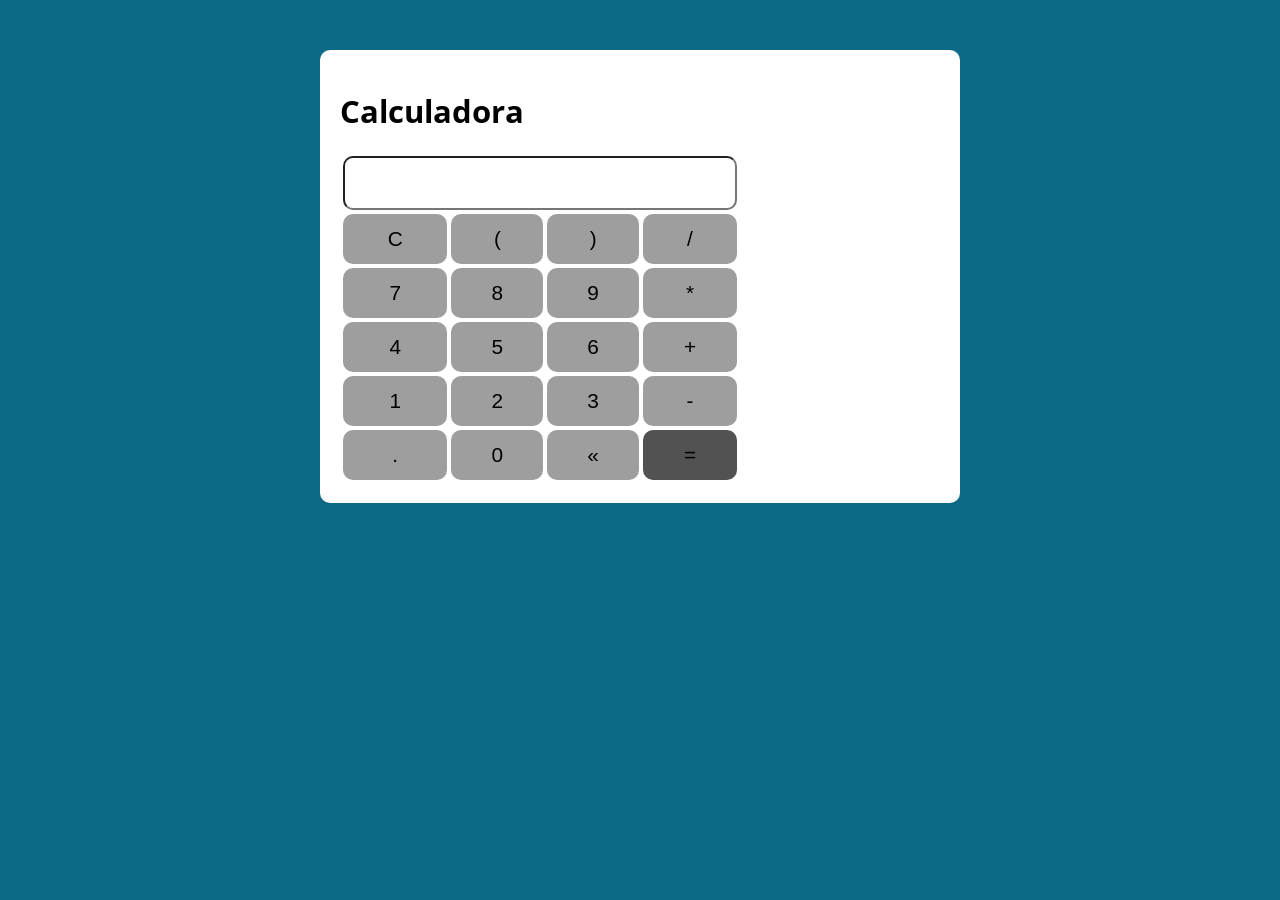
<file: Aula-09/index.html>
<!DOCTYPE html>
<html lang="pt-BR">

<head>
    <meta charset="UTF-8">
    <meta name="viewport" content="width=device-width, initial-scale=1.0">
    <link rel="stylesheet" href="./assets/css/style.css">
    <title>Calculadora</title>
</head>

<body>

    <section class="container">
        <h1>Calculadora</h1>

        <table class="calculadora">
            <tr>
                <td colspan="4"><input type="text" class="display"></td>
            </tr>

            <tr>
                <td><button class="btn btn-clear">C</button></td>
                <td><button class="btn btn-num">(</button></td>
                <td><button class="btn btn-num">)</button></td>
                <td><button class="btn btn-num">/</button></td>
            </tr>

              <tr>
                <td><button class="btn btn-num">7</button></td>
                <td><button class="btn btn-num">8</button></td>
                <td><button class="btn btn-num">9</button></td>
                <td><button class="btn btn-num">*</button></td>
            </tr>

            <tr>
                <td><button class="btn btn-num">4</button></td>
                <td><button class="btn btn-num">5</button></td>
                <td><button class="btn btn-num">6</button></td>
                <td><button class="btn btn-num">+</button></td>
            </tr>

            <tr>
                <td><button class="btn btn-num">1</button></td>
                <td><button class="btn btn-num">2</button></td>
                <td><button class="btn btn-num">3</button></td>
                <td><button class="btn btn-num">-</button></td>
            </tr>

            <tr>
                <td><button class="btn btn-num">.</button></td>
                <td><button class="btn btn-num">0</button></td>
                <td><button class="btn btn-del">&laquo;</button></td>
                <td><button class="btn btn-eq">=</button></td>
            </tr>
        </table>
    </section>

    <script src="./assets/js/main.js"></script>
</body>

</html>
</file>
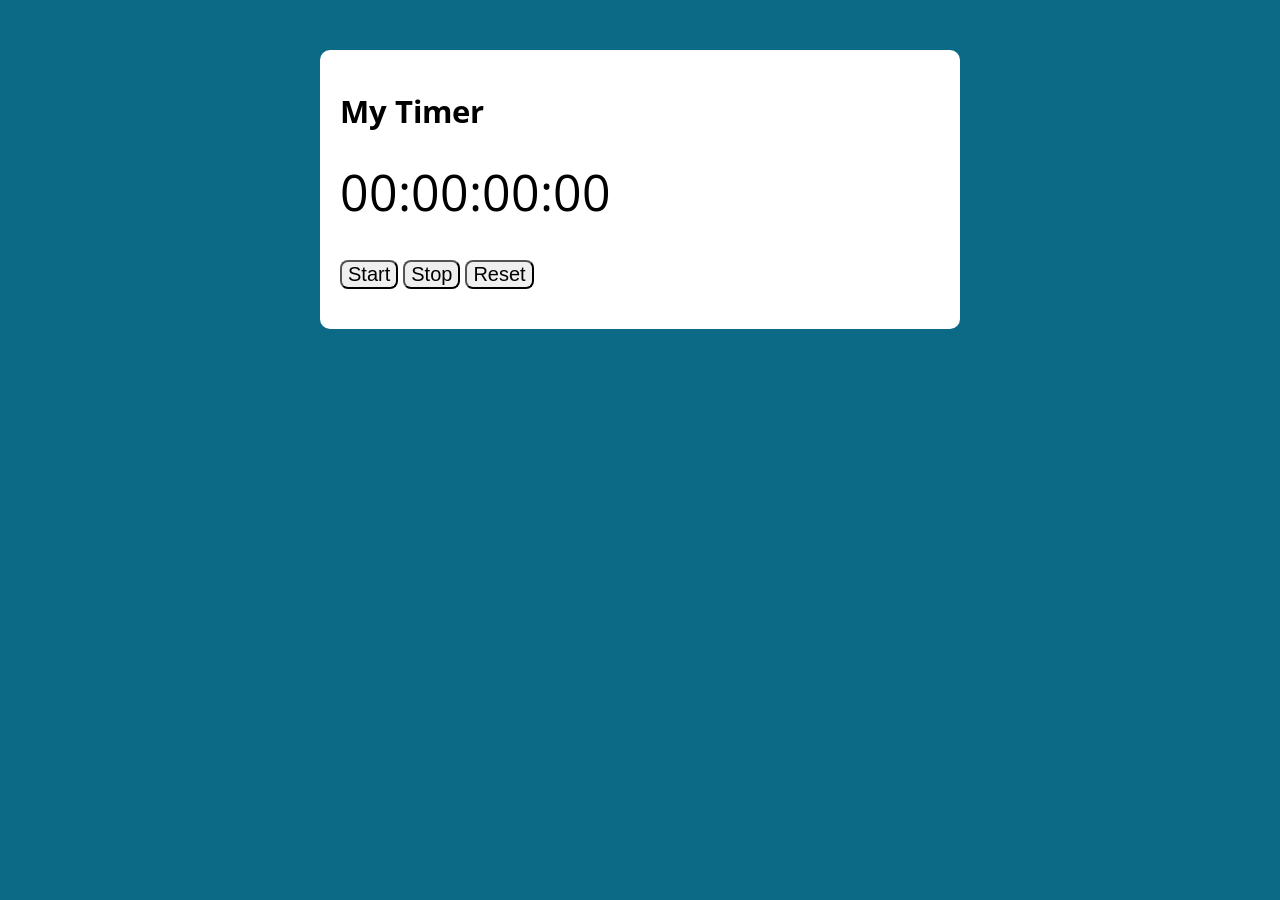
<file: JavaScript-LógicaDeProgramação/Aula-27-ExercicioCronometro/index.html>
<!doctype html>
<html lang="pt-BR">
  <head>
    <meta charset="UTF-8" />
    <meta name="viewport" content="width=device-width, initial-scale=1.0" />
    <link rel="stylesheet" href="./assets/css/style.css" />
    <title>Timer</title>
  </head>

  <body>
    <section class="container">
      <h1>My Timer</h1>
      <p class="clock">00:00:00:00</p>
      <p class="buttonClass">
        <button class="btnStart">Start</button>
        <button class="btnStop">Stop</button>
        <button class="bntReset">Reset</button>
      </p>
    </section>

    <script src="./assets/js/main.js"></script>
  </body>
</html>
</file>
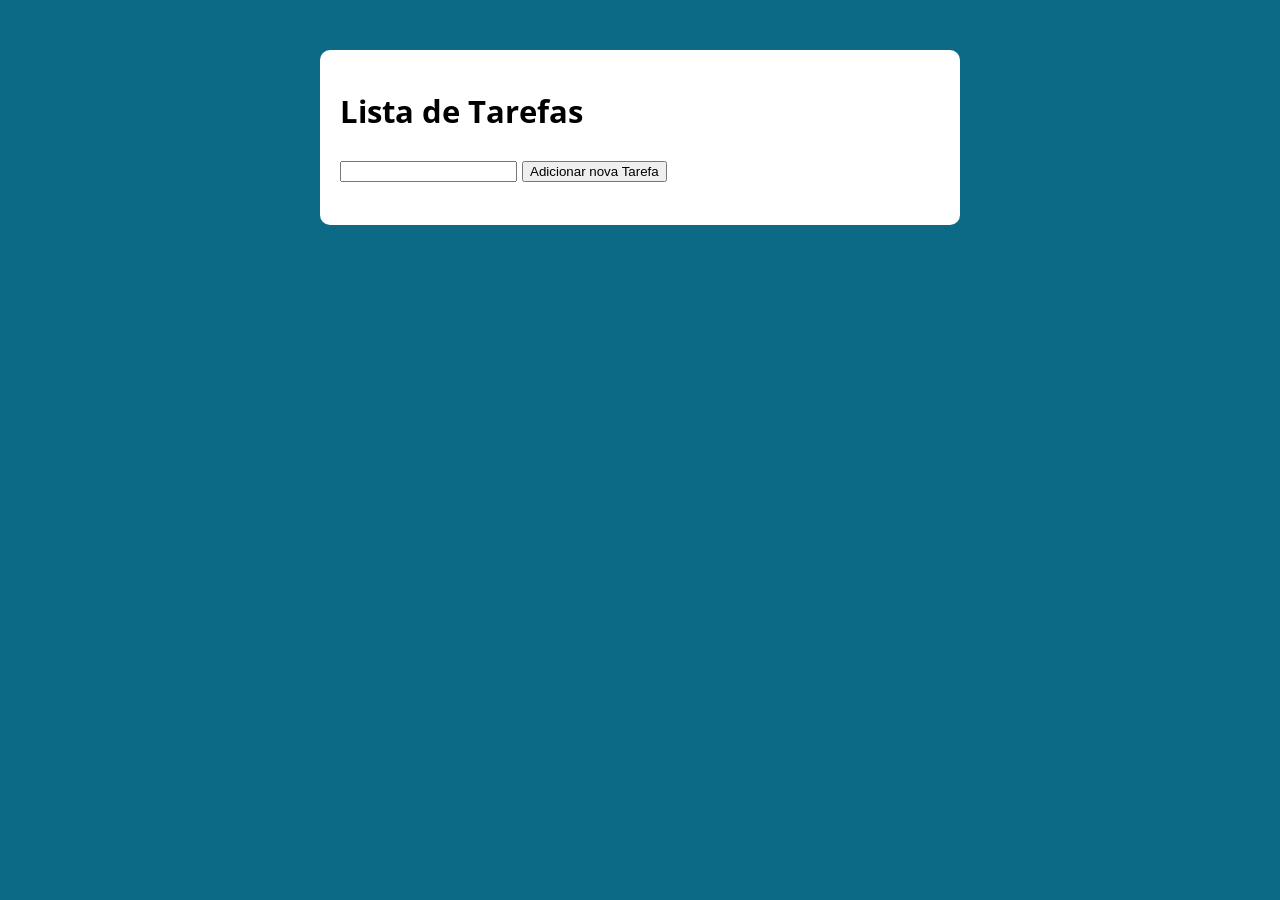
<file: JavaScript-LógicaDeProgramação/Aula-28-ExercicioListaDeTarefas/index.html>
<!doctype html>
<html lang="pt-BR">
  <head>
    <meta charset="UTF-8" />
    <meta name="viewport" content="width=device-width, initial-scale=1.0" />
    <link rel="stylesheet" href="./assets/css/style.css" />
    <title>Lista de Tarefas</title>
  </head>

  <body>
    <section class="container">
      <h1>Lista de Tarefas</h1>
      <p>
        <input type="text" class="inputNovaTarefa">
        <button class="btnAddTarefa">Adicionar nova Tarefa</button>
      </p>

      <ul class="tarefas"></ul>
    </section>

    <script src="./assets/js/main.js"></script>
  </body>
</html>
</file>
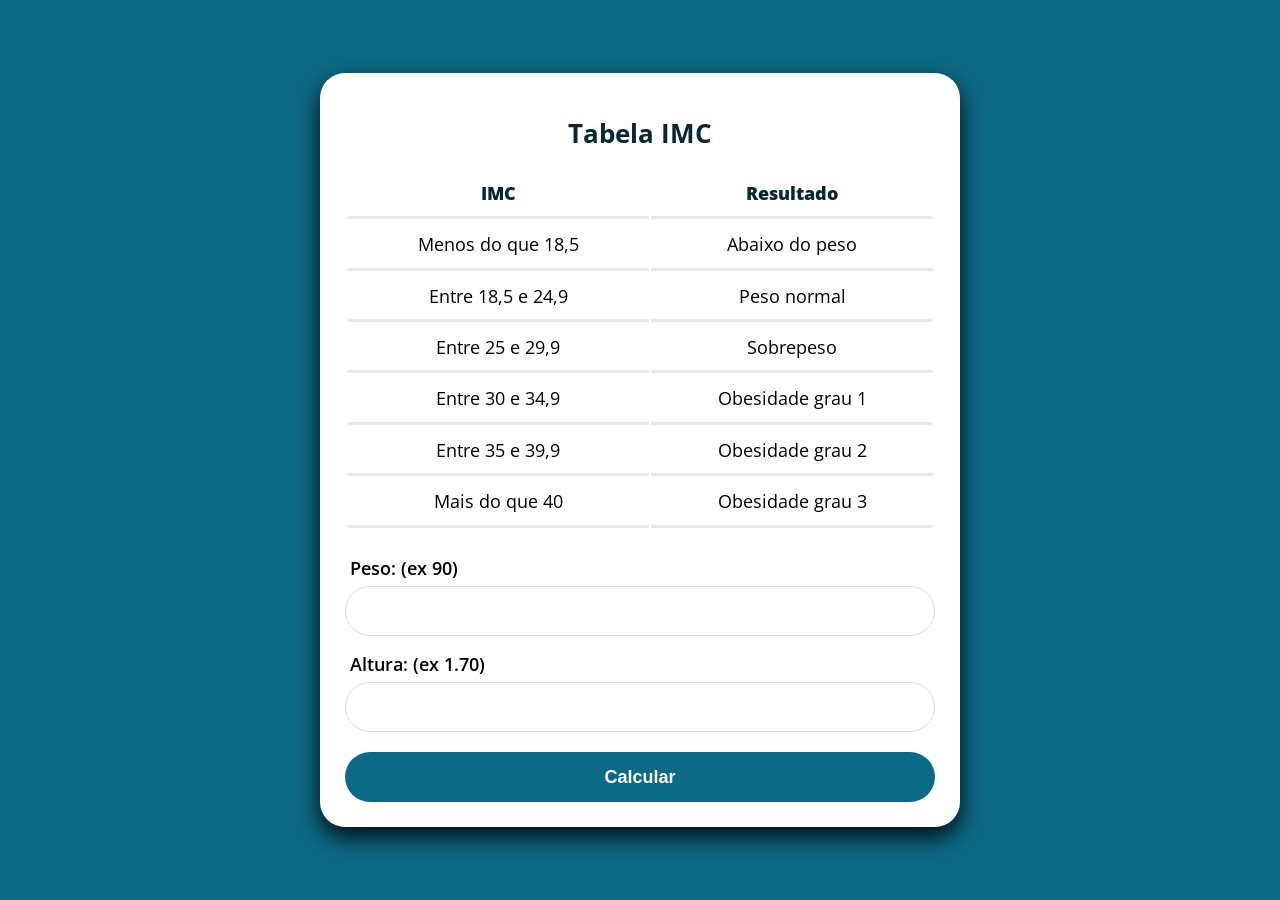
<file: JavaScript-LógicaDeProgramação/Aula-06-Exercicio/Exercicio/index.html>
<!DOCTYPE html>
<html lang="pt-BR">

<head>
    <meta charset="UTF-8">
    <meta name="viewport" content="width=device-width, initial-scale=1.0">
    <link rel="stylesheet" href="./assets/css/style.css">
    <title>Calculo de IMC</title>
</head>

<body>

    <section class="container">
        <h1>Tabela IMC</h1>
        <table>
            <thead>
                <tr>
                    <th>IMC</th>
                    <th>Resultado</th>
                </tr>
            </thead>
            <tbody>
                <tr>
                    <td>Menos do que 18,5</td>
                    <td>Abaixo do peso</td>
                </tr>
                <tr>
                    <td>Entre 18,5 e 24,9</td>
                    <td>Peso normal</td>
                </tr>
                <tr>
                    <td>Entre 25 e 29,9</td>
                    <td>Sobrepeso</td>
                </tr>
                <tr>
                    <td>Entre 30 e 34,9</td>
                    <td>Obesidade grau 1</td>
                </tr>
                <tr>
                    <td>Entre 35 e 39,9</td>
                    <td>Obesidade grau 2</td>
                </tr>
                <tr>
                    <td>Mais do que 40</td>
                    <td>Obesidade grau 3</td>
                </tr>
            </tbody>
        </table>

        <form class="form" action="" method="get">
            <label for="peso">Peso: (ex 90) </label>
            <input type="text" id="peso">

            <label for="altura">Altura: (ex 1.70) </label>
            <input type="text" id="altura">

            <button type="submit">Calcular</button>

            <div class="resultadoIMC"></div>
        </form>

    </section>

    <script src="./assets/js/main.js"></script>
</body>

</html>
</file>
<file: Aula-09/assets/css/style.css>
@import url('https://fonts.googleapis.com/css2?family=Open+Sans:ital,wght@0,300..800;1,300..800&display=swap');

:root{
    --primary-color: rgb(13, 106, 134);
    --primary-color-darker: rgb(7, 40, 50);
}

* {
    box-sizing: border-box;
    outline: 0;
}

body {
    margin: 0;
    padding: 0;
    background: var(--primary-color);
    font-family: 'Open sans', sans-serif;
    font-size: 1.3em;
    line-height: 1.5em;
}

.container {
    max-width: 640px;
    margin: 50px auto;
    background: #fff;
    padding: 20px;
    border-radius: 10px;
}

form input, form label, form button {
    display: block;
    width: 100%;
    margin-bottom: 10px;
    border-radius: 25px;
}

form input {
    font-size: 24px;
    height: 50px;
    padding: 0 20px;
}

form input:focus {
    outline: 1px solid var(--primary-color);
}

form button {
    border: none;
    background: var(--primary-color);
    color: #fff;
    font-size: 18px;
    font-weight: 700;
    height: 50px;
    cursor: pointer;
    margin-top: 30px;
}

form button:hover {
    background: var(--primary-color-darker);
}

form button:active {
    background: green;
}

.calculadora {
    width: 400px;
}

.display {
    font-size: 2em;
    width: 100%;
    text-align: right;
    border-radius: 10px;
}

.btn {
    width: 100%;
    height: 50px;
    font-size: 1em;
    border: none;
    background: #676565a0;
    border-radius: 10px;
    cursor: pointer;
}

.btn:hover {
    background: #434343f8;
    transform: translateY(-1.4px);
    box-shadow: 0 5px 5px rgb(131, 131, 131);
}

.btn-eq {
    background: #212121c6;
}
</file>
<file: JavaScript-LógicaDeProgramação/Aula-27-ExercicioCronometro/assets/css/style.css>
@import url('https://fonts.googleapis.com/css2?family=Open+Sans:ital,wght@0,300..800;1,300..800&display=swap');

:root{
    --primary-color: rgb(13, 106, 134);
    --primary-color-darker: rgb(7, 40, 50);
}

* {
    box-sizing: border-box;
    outline: 0;
}

body {
    margin: 0;
    padding: 0;
    background: var(--primary-color);
    font-family: 'Open sans', sans-serif;
    font-size: 1.3em;
    line-height: 1.5em;
}

.container {
    max-width: 640px;
    margin: 50px auto;
    background: #fff;
    padding: 20px;
    border-radius: 10px;
}

p, .clock {
    font-size: 50px;
}

p, .buttonClass, button {
    font-size: 20px;
    border-radius: 8px;
}

.colorStop{
    color: red;
}

.colorStart{
    color: green;
}
</file>
<file: JavaScript-LógicaDeProgramação/Aula-28-ExercicioListaDeTarefas/assets/css/style.css>
@import url('https://fonts.googleapis.com/css2?family=Open+Sans:ital,wght@0,300..800;1,300..800&display=swap');

:root{
    --primary-color: rgb(13, 106, 134);
    --primary-color-darker: rgb(7, 40, 50);
}

* {
    box-sizing: border-box;
    outline: 0;
}

body {
    margin: 0;
    padding: 0;
    background: var(--primary-color);
    font-family: 'Open sans', sans-serif;
    font-size: 1.3em;
    line-height: 1.5em;
}

.container {
    max-width: 640px;
    margin: 50px auto;
    background: #fff;
    padding: 20px;
    border-radius: 10px;
}
</file>
<file: JavaScript-LógicaDeProgramação/Aula-06-Exercicio/Exercicio/assets/css/style.css>
@import url('https://fonts.googleapis.com/css2?family=Open+Sans:ital,wght@0,300..800;1,300..800&display=swap');

:root {
    --primary-color: rgb(13, 106, 134);
    --primary-color-darker: rgb(7, 40, 50);
    --error-color: rgb(181, 102, 102);
    --sucesso-color-peso-ok: rgb(0, 255, 0);
    --sucesso-color-peso-ruim: rgb(255, 0, 0);
}

* {
    box-sizing: border-box;
    outline: 0;
}

body {
    margin: 0;
    padding: 0;
    background: var(--primary-color);
    font-family: 'Open Sans', sans-serif;
    font-size: 1.1em; 
    line-height: 1.5em;
    display: flex;
    align-items: center;
    justify-content: center;
    min-height: 100vh;
}

.container {
    max-width: 640px;
    width: 100%;
    margin: 20px;
    background: #fff;
    padding: 25px;
    border-radius: 25px;
    box-shadow: 0 10px 25px rgba(0,0,0,0.9);
}

h1 {
    text-align: center;
    color: var(--primary-color-darker);
}

table {
    width: 100%;
    margin-bottom: 25px;
}

th, td {
    text-align: center;
    padding: 10px;
    border-bottom: 3px solid #e8e8e8;
}

th {
    font-weight: 800;
    color: var(--primary-color-darker);
}


form label {
    display: block;
    margin: 15px 0 5px 5px;
    font-weight: 600;
}

form input {
    display: block;
    width: 100%;
    height: 50px;
    font-size: 18px;
    padding: 0 20px;
    border-radius: 25px;
    border: 1px solid #ddd;
    transition: border-color 0.3s;
}

form input:focus {
    border-color: var(--primary-color);
}

form button {
    width: 100%;
    height: 50px;
    margin-top: 20px;
    border: none;
    background: var(--primary-color);
    color: #fff;
    font-size: 18px;
    font-weight: 700;
    border-radius: 25px;
    cursor: pointer;
    transition: all 0.3s; 
}

form button:hover {
    background: var(--primary-color-darker);
    transform: translateY(-3px);
}

form button:active {
    background: #04ec65; 
    transform: translateY(0);
    color: black;
}

.resultadoIMC {
    display: none; 
}

.resultado-false, .resultado-true {
    margin-top: 20px;
    padding: 10px; 
    border-radius: 25px;
    font-weight: 600;
    color: #fff;
    text-align: center; 
    min-height: 50px; 
    box-shadow: 0 10px 25px rgba(0,0,0,0.5);
}

.resultadoIMC:not(:empty) {
    display: block;
}

.resultado-true {
    background-color: var(--sucesso-color-peso-ok);
    color: black;
}

.resultado-false {
    background-color: var(--sucesso-color-peso-ruim);
    color: black;
}

.resultado-erro {
    background-color: var(--error-color);
    color: black;
}
</file>
